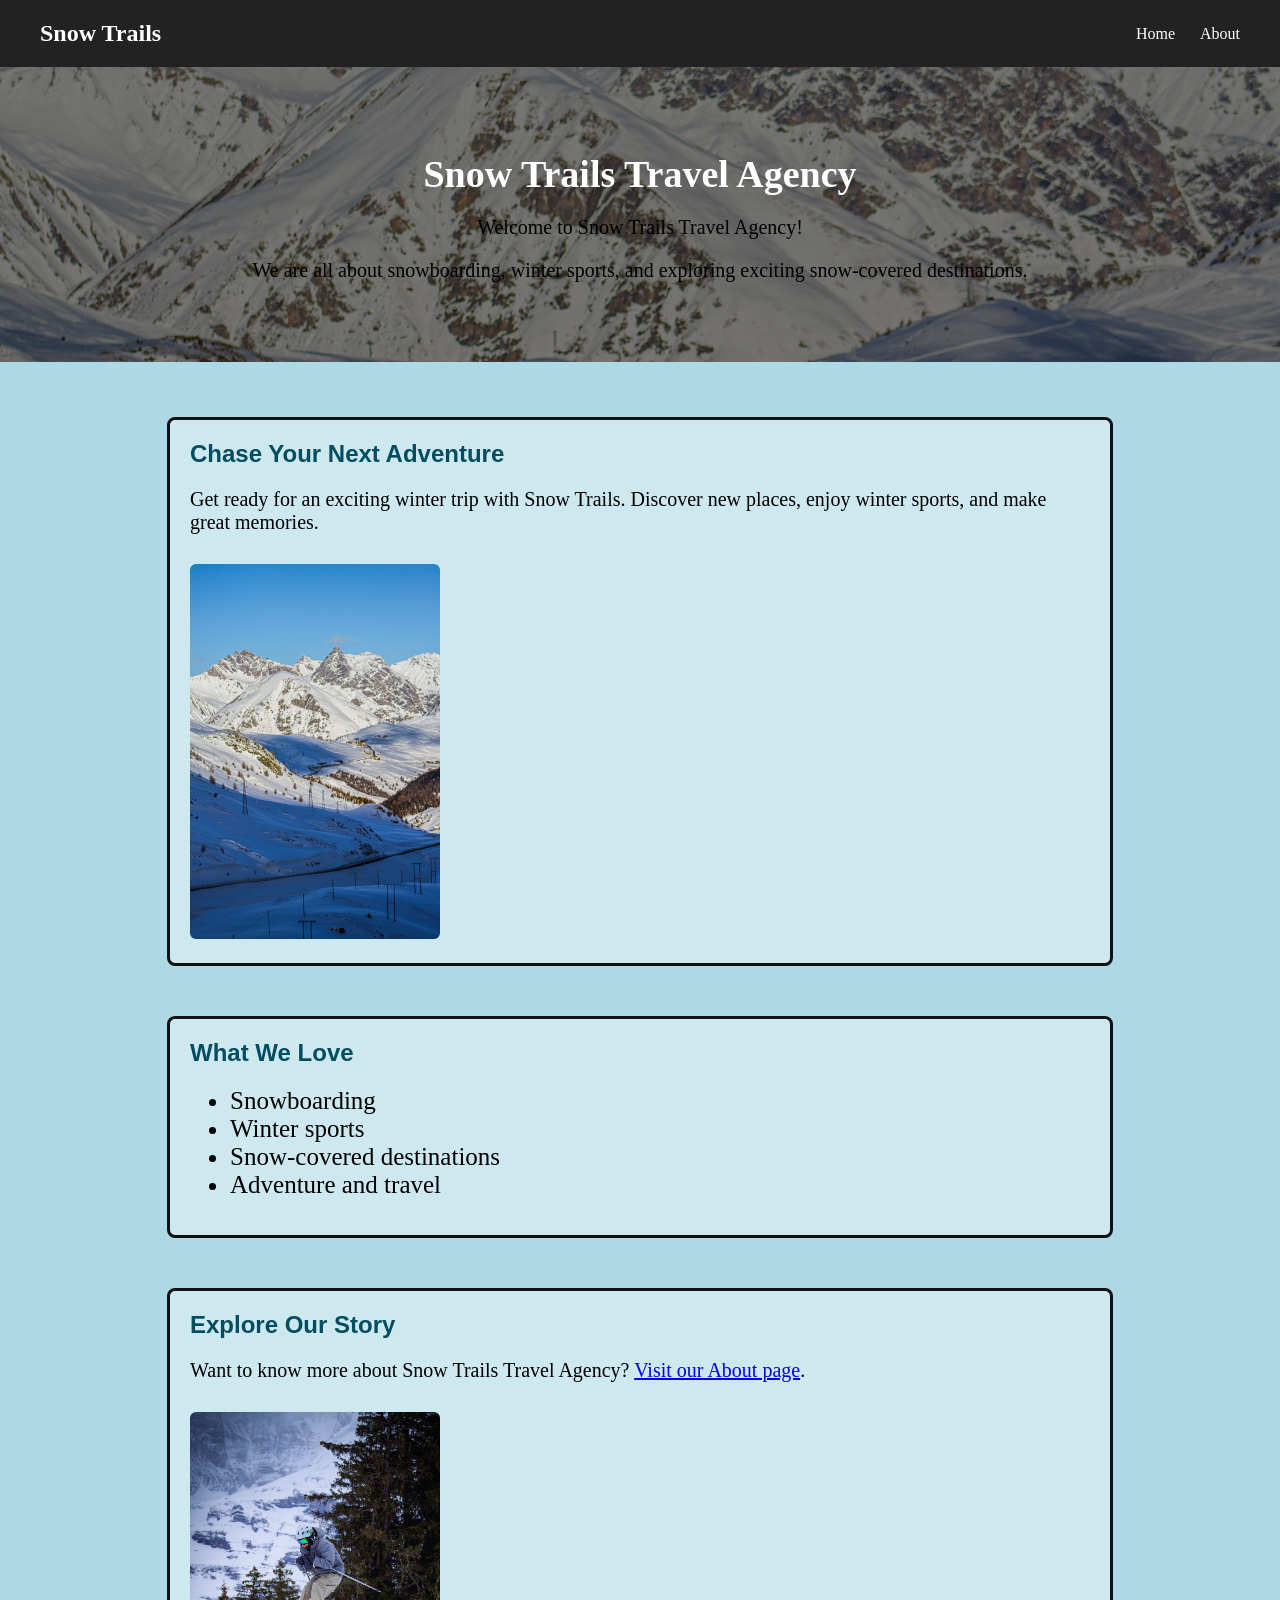
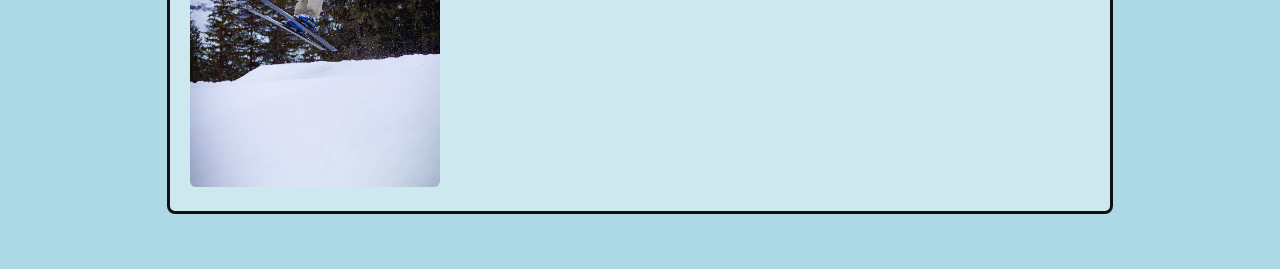
<file: index.html>
<!DOCTYPE html>
<html lang="en">
<head>
    <meta charset="UTF-8">
    <meta name="viewport" content="width=device-width, initial-scale=1.0">
    <title>Snow Trails Travel Agency</title>
    <link rel="stylesheet" href="style.css">
</head>
<body>

    <nav>
      <div class="logo">Snow Trails</div>
      <!-- NOTE (Change 1 Hover/Transition): -->
      <div class="links">
        <a href="index.html">Home</a>
        <a href="about.html">About</a>
      </div>
    </nav>

    <header class="hero-banner">
        <!--(Change 2) #hero-heading now uses the fadeIn animation on page load -->
        <h1 id="hero-heading">Snow Trails Travel Agency</h1>
        <p>Welcome to Snow Trails Travel Agency!</p>
        <p>
            We are all about snowboarding, winter sports, and exploring
            exciting snow-covered destinations.
        </p>
    </header>

    <!--(Change 3 - Lab 11 Flexbox & Responsive): .container now uses Flexbox and adapts to mobile, tablet, and desktop screens -->
    <main class="container">
        <!-- Task 2: Styled with Box Model -->
        <section class="card">
            <h2>Chase Your Next Adventure</h2>
            <p>
                Get ready for an exciting winter trip with Snow Trails.
                Discover new places, enjoy winter sports, and make great memories.
            </p>
            <img src="pexels-fede-arna-6239970.jpg" width="250" alt="Winter Sports">
        </section>

        <section class="card">
            <h2>What We Love</h2>
            <ul>
                <li>Snowboarding</li>
                <li>Winter sports</li>
                <li>Snow-covered destinations</li>
                <li>Adventure and travel</li>
            </ul>
        </section>

        <section class="card">
            <h2>Explore Our Story</h2>
            <p>
                Want to know more about Snow Trails Travel Agency?
                <a href="about.html">Visit our About page</a>.
            </p>
            <img src="pexels-sajad-20375491.jpg" width="250" alt="Snow Mountain">
        </section>
    </main>

</body>
</html>
</file>
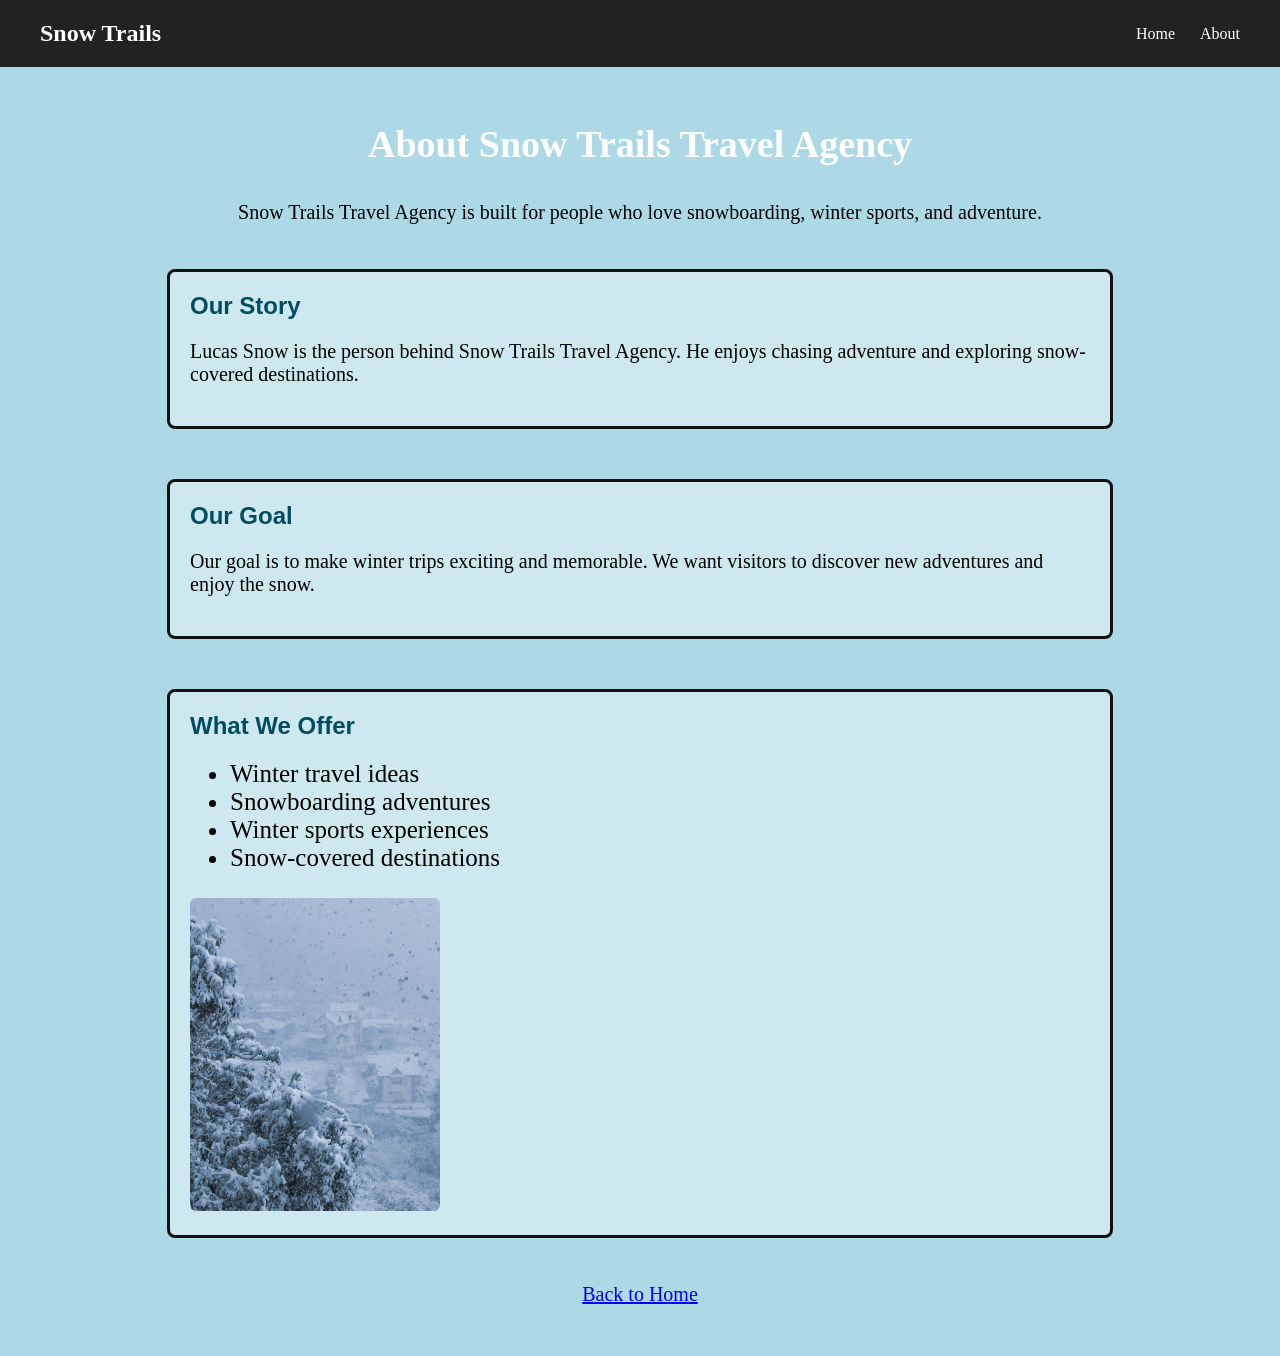
<file: about.html>
<!DOCTYPE html>
<html lang="en">
<head>
    <meta charset="UTF-8">
    <meta name="viewport" content="width=device-width, initial-scale=1.0">
    <title>About Snow Trails</title>
    <link rel="stylesheet" href="style.css">
</head>
<body>

    <nav>
      <div class="logo">Snow Trails</div>
      <!-- NOTE (Change 1 - Lab 11 Hover/Transition): Nav links smoothly transition color on hover and stack on mobile -->
      <div class="links">
        <a href="index.html">Home</a>
        <a href="about.html">About</a>
      </div>
    </nav>

    <!-- (Change 2 - Lab 11 Flexbox & Responsive): .container now uses Flexbox and scales across mobile, tablet, and desktop -->
    <main class="container">
        <!-- NOTE (Change 3 - Lab 11 Animation): Added id="hero-heading" so the About title also gets the fadeIn animation -->
        <h1 id="hero-heading">About Snow Trails Travel Agency</h1>

        <p>
            Snow Trails Travel Agency is built for people who love
            snowboarding, winter sports, and adventure.
        </p>

       
        <section class="card">
            <h2>Our Story</h2>
            <p>
                Lucas Snow is the person behind Snow Trails Travel Agency.
                He enjoys chasing adventure and exploring snow-covered destinations.
            </p>
        </section>

        <section class="card">
            <h2>Our Goal</h2>
            <p>
                Our goal is to make winter trips exciting and memorable.
                We want visitors to discover new adventures and enjoy the snow.
            </p>
        </section>

        <section class="card">
            <h2>What We Offer</h2>
            <ul>
                <li>Winter travel ideas</li>
                <li>Snowboarding adventures</li>
                <li>Winter sports experiences</li>
                <li>Snow-covered destinations</li>
            </ul>
            <img src="pexels-chalta-phirta-307182428-19390783.jpg" width="250" alt="Snow Destination">
        </section>

        <p>
            <a href="index.html">Back to Home</a>
        </p>
    </main>

</body>
</html>
</file>
<file: style.css>
/* Original Base Styles */
body {
  background-color: lightblue;
  margin: 0;
  padding: 0;
}

h1 {
  color: white;
  text-align: center;
}

p {
  font-family: verdana;
  font-size: 20px;
}

h2 {
  font-family: arial;
  color: cyan;
}

nav {
  display: flex;
  justify-content: space-between;
  align-items: center;
  padding: 20px 40px;
  background: #222;
}

.logo {
  color: white;
  font-size: 24px;
  font-weight: bold;
}

.links {
  display: flex;
  gap: 25px;
}


.links a {
  color: white;
  text-decoration: none;
  font-family: verdana;
  /* NOTE (Change 1 - Lab 11 Transition): Added smooth color transition for the link hover effect */
  transition: color 0.3s ease;
}

.links a:hover {
  color: #aaa;
}

.hero-banner {
  background-image: linear-gradient(rgba(0, 0, 0, 0.5), rgba(0, 0, 0, 0.5)), url('pexels-fede-arna-6239970.jpg');
  background-size: cover;
  background-repeat: no-repeat;
  background-position: center;
  background-attachment: fixed;
  padding: 60px 20px;
  text-align: center;
}

/* NOTE (Change 2): Added a simple fade-in animation for the main heading */
@keyframes fadeIn {
  from { opacity: 0; }
  to { opacity: 1; }
}

#hero-heading {
  font-size: 38px;
  margin-bottom: 15px;
  animation: fadeIn 1.2s ease-in;
}

li {
  font-size: 25px;
}

.container {
  width: 85%;
  max-width: 900px;
  margin: 30px auto;
  /*Change 3 Added Flexbox to arrange the cards neatly */
  display: flex;
  flex-direction: column;
  align-items: center;
}

.card {
  width: 90%;
  padding: 20px;
  margin: 25px auto;
  border: 3px solid #111;
  background-color: rgba(255, 255, 255, 0.4);
  border-radius: 8px;
}

.card h2 {
  color: #004d61; /* Darker cyan for readability on light background */
  margin-top: 0;
}

.card img {
  border-radius: 6px;
  margin-top: 10px;
  max-width: 100%;
  height: auto;
}

/* change 4 Added media queries for Mobile (<600px), Tablet (600px-1024px), and Desktop (>1024px) */
@media screen and (max-width: 599px) {
  nav {
    flex-direction: column;
    gap: 10px;
  }
  p, li {
    font-size: 16px;
  }
}

@media screen and (min-width: 600px) and (max-width: 1024px) {
  .container {
    width: 92%;
  }
  p, li {
    font-size: 18px;
  }
}

@media screen and (min-width: 1025px) {
  .container {
    max-width: 1000px;
  }
}
</file>
